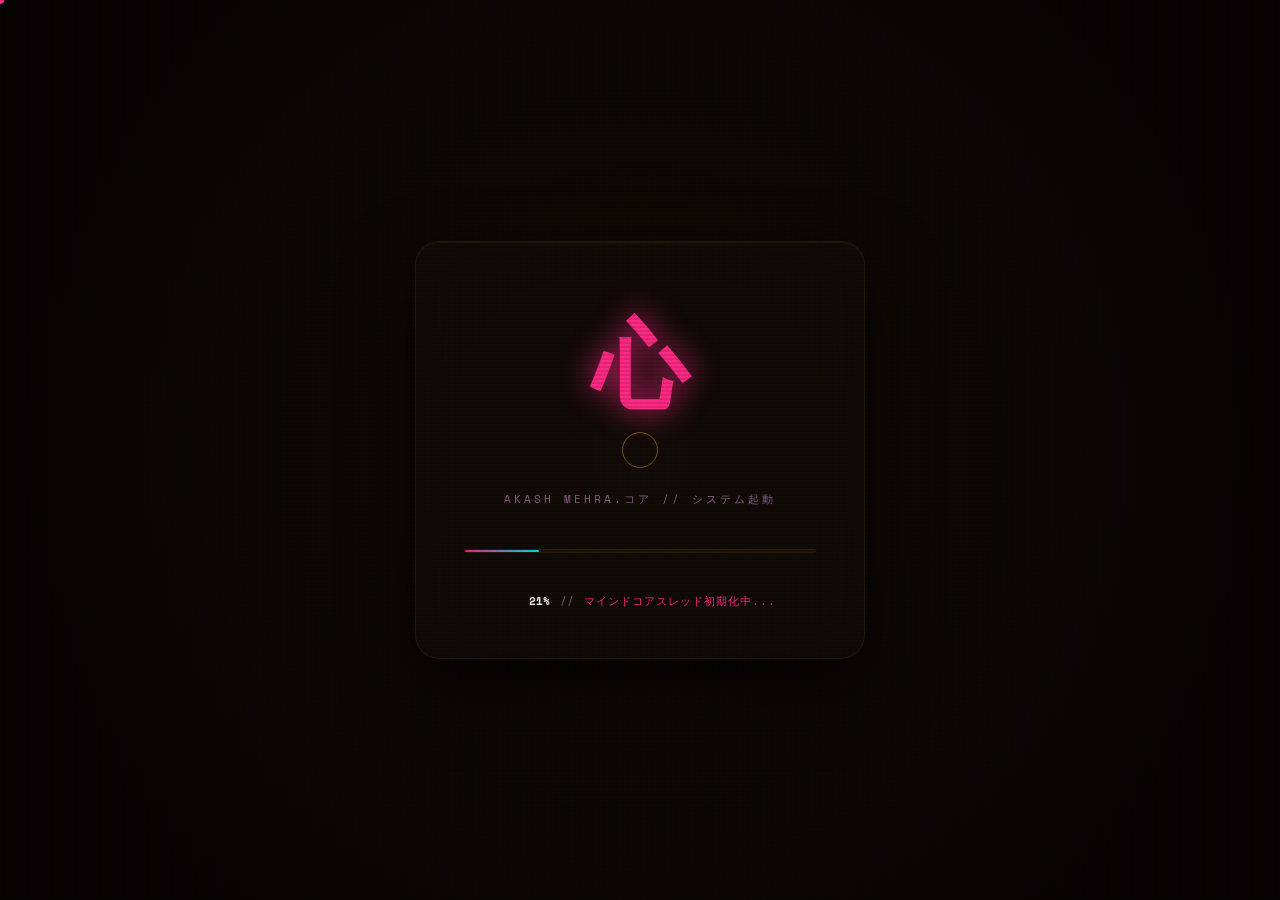
<file: index.html>
<!doctype html>
<html lang="en">

<head>
  <meta charset="UTF-8" />
  <meta name="viewport" content="width=device-width, initial-scale=1.0" />
  <title>Akash Mehra | AI/ML Engineer | Data Scientist | Data Analyst Portfolio</title>

  <link rel="canonical" href="https://akashmehraaidev.vercel.app/" />
  <!-- SEO Optimization -->
  <meta name="description"
    content="Akash Mehra is an AI/ML Engineer specializing in Machine Learning, Data Science, Computer Vision, NLP, Data Engineering, and Full-Stack AI Applications. Explore real-world projects including CVortex, SecureML Fabric, RepSense AI, NeuralCanvas, and Auth Vision Vox." />
  <meta name="keywords" content="
  Akash Mehra,
  AI Engineer,
  Machine Learning Engineer,
  Data Scientist,
  Data Analyst,
  Data Engineer,
  Computer Vision Engineer,
  NLP Engineer,
  Python Developer,
  Deep Learning,
  Artificial Intelligence,
  Data Science Portfolio,
  AI Portfolio,
  Machine Learning Portfolio" />
  <meta name="author" content="Akash Mehra" />

  <!-- Open Graph / Facebook / LinkedIn -->
  <meta property="og:type" content="website" />
  <meta property="og:url" content="https://akashmehraaidev.vercel.app/" />
  <meta property="og:title" content="Akash Mehra | AI/ML Engineer, Data Scientist & Builder" />
  <meta property="og:description"
    content="AI/ML Engineer passionate about Machine Learning, Data Science, Computer Vision, NLP, Data Engineering, and building intelligent products from concept to deployment." />
  <meta property="og:image" content="https://akashmehraaidev.vercel.app/preview-social.png" />

  <!-- Twitter -->
  <meta property="twitter:card" content="summary_large_image" />
  <meta property="twitter:url" content="https://akashmehraaidev.vercel.app/" />
  <meta property="twitter:title" content="Akash Mehra | AI/ML Engineer & Builder Mindspace" />
  <meta property="twitter:description"
    content="Journey through the neural mind of Akash Mehra, AI/ML Engineer and Builder. Explore interactive projects, skills network, and developmental timelines." />
  <meta property="twitter:image" content="https://akashmehraaidev.vercel.app/preview-social.png" />

  <!-- Fonts Preconnection -->
  <link rel="preconnect" href="https://fonts.googleapis.com" />
  <link rel="preconnect" href="https://fonts.gstatic.com" crossorigin />

  <!-- Favicon -->
  <link rel="icon" type="image/x-icon" href="favicon.ico" />
  <link rel="icon" type="image/svg+xml"
    href="data:image/svg+xml,<svg xmlns='http://www.w3.org/2000/svg' viewBox='0 0 100 100'><text y='0.9em' font-size='80'>🧠</text></svg>" />

  <!-- Master Stylesheet -->
  <link rel="stylesheet" href="css/style.css" />
</head>

<body>
  <!-- Custom Tracking Cursor Follower -->
  <div id="cur" aria-hidden="true"></div>
  <div id="cur-ring" aria-hidden="true"></div>

  <!-- Minimalist Kanji Preloader -->
  <div id="preloader">
    <div class="preloader-content">
      <div class="preloader-kanji">心</div>
      <div class="preloader-hud-sub">AKASH MEHRA.コア // システム起動</div>

      <div class="progress-bar-container">
        <div class="progress-bar-fill" id="preloader-progress"></div>
      </div>

      <div class="preloader-stats">
        <span class="stat-percent" id="preloader-percent">00%</span>
        <span class="stat-divider">//</span>
        <span class="stat-status" id="preloader-status-text">INITIALIZING...</span>
      </div>
    </div>
  </div>

  <!-- Full-Screen Drifting Background Neural Network Canvas -->
  <canvas id="bg-canvas"></canvas>

  <!-- Achievements Unlock Alert toast popup -->
  <div id="achievement-toast" aria-live="polite">
    <span>🏆</span>
    <span id="toast-title">Achievement Unlocked!</span>
  </div>

  <!-- STAGE 1: OPENING EXPERIENCE -->
  <section class="screen-sec" id="opening-sec">
    <!-- Orbiting Brain Canvas -->
    <canvas id="brain-canvas"></canvas>

    <div class="opening-banner">
      <div class="ob-label">
        <h2>AKASH MEHRA // アカシュ・メーラ</h2>
      </div>
      <h1 class="ob-title">
        <span>WELCOME</span>
      </h1>
      <p class="ob-subtitle">
        I am an AI/ML, Data Engineering, Analytics, Computer Vision, LLMs, and
        Agentic AI converge to create intelligent systems. <br />I build
        end-to-end products—from raw data and feature engineering to deployed
        models and scalable applications. Explore the experiments, projects,
        and innovations that power my journey toward building the next
        generation of AI-driven solutions.
      </p>
      <button class="btn-enter hoverable" onclick="enterMind()">
        Enter My Mind
      </button>
    </div>
  </section>

  <!-- STAGE 2: THE MIND SPACE -->
  <section class="screen-sec hidden" id="universe-sec">
    <!-- Sticky Control Header -->
    <header class="uni-header">
      <div class="uni-logo" onclick="resetToOpening()">
        A<span>M</span>Core.
      </div>

      <!-- Redirect Navigation Links -->
      <nav class="uni-nav">
        <a class="hoverable" onclick="scrollToSection('interactive-space')">Mind Core <span
            class="nav-sub">マインド</span></a>
        <a class="hoverable" onclick="scrollToSection('terminal-sec')">Console <span class="nav-sub">コンソール</span></a>
        <a class="hoverable" onclick="scrollToSection('projects-sec')">Projects <span class="nav-sub">プロジェクト</span></a>
        <a class="hoverable" onclick="scrollToSection('skills-sec')">Skills <span class="nav-sub">スキル</span></a>
        <a class="hoverable" onclick="scrollToSection('education-sec')">Education <span class="nav-sub">教育</span></a>
      </nav>

      <div class="uni-actions">
        <div class="caffeine-status" id="caffeine-status">
          <div class="caffeine-dot"></div>
          <span id="caffeine-txt">Caffeine: Normal</span>
        </div>
        <button class="theme-toggle hoverable" id="theme-btn" onclick="toggleTheme()" title="Toggle Neural Theme">
          🌸
        </button>
        <button class="btn-focus hoverable" id="focus-btn" onclick="toggleFocusMode()">
          Focus Mode
        </button>
      </div>
    </header>

    <!-- Scrollable Space -->
    <div class="universe-content">
      <!-- Isolated Top Fold for Floating Interactive Nodes -->
      <div class="interactive-fold">
        <!-- Nodes Interconnections SVG Layout -->
        <svg id="network-svg"></svg>
        <!-- Chaos and Grid Nodes Area -->
        <div class="interactive-space" id="interactive-space"></div>
      </div>

      <!-- Command Center Contact Console -->
      <div class="terminal-space" id="terminal-sec">
        <div class="term-container">
          <div class="term-header">
            <div class="term-dot" style="background: #ef4444"></div>
            <div class="term-dot" style="background: #fbbf24"></div>
            <div class="term-dot" style="background: #22c55e"></div>
            <span style="font-size: 11px; color: var(--text3); margin-left: 8px">akash_mehra.aidev_core: ~</span>
          </div>
          <div class="term-body" id="term-body">
            <div class="term-output">
              Akash Mehra Mind Core Terminal [Version 1.0.3]
            </div>
            <div class="term-output">
              Type 'help' to check available commands.
            </div>
            <div class="term-input-line">
              <span class="term-prompt">guest@mind:~$</span>
              <input type="text" class="term-input" id="term-input" autocomplete="off" spellcheck="false" autofocus
                aria-label="Developer console command input" />
            </div>
          </div>
          <div class="term-actions-bar">
            <button class="term-act-btn hoverable" onclick="runTermCommand('connect')">
              connect
            </button>
            <button class="term-act-btn hoverable" onclick="runTermCommand('help')">
              help
            </button>
            <button class="term-act-btn hoverable" onclick="runTermCommand('skills')">
              skills
            </button>
            <button class="term-act-btn hoverable" onclick="runTermCommand('clear')">
              clear
            </button>
          </div>
        </div>
      </div>

      <!-- STATIC PROJECTS SHOWCASE SECTION -->
      <section class="static-section" id="projects-sec">
        <div class="sec-header">
          <span class="sec-label">PRODUCTIONS <span class="manga-sound-badge">ゴゴゴ</span></span>
          <h2 class="sec-title">Core Systems Projects</h2>
        </div>
        <div class="projects-grid" id="projects-grid">
          <!-- Dynamically populated from projectsData in mind-universe.js -->
        </div>
      </section>

      <!-- STATIC SKILLS SHOWCASE SECTION -->
      <section class="static-section" id="skills-sec">
        <div class="sec-header">
          <span class="sec-label">NEURAL STACK <span class="manga-sound-badge">ドドド</span></span>
          <h2 class="sec-title">Architectures & Tech Stack</h2>
        </div>
        <div class="skills-grid">
          <!-- Card 1 -->
          <div class="skills-card">
            <div class="sc-card-header">
              <span class="sc-card-icon">🤖</span>
              <h4>AI & Machine Learning</h4>
              <span class="sc-card-percent">92%</span>
            </div>

            <div class="sc-card-meter">
              <div class="sc-card-meter-fill" style="width: 92%"></div>
            </div>

            <p class="sc-card-desc">
              Building predictive models, anomaly detection systems, recommendation engines,
              and intelligent products from experimentation to deployment.
            </p>

            <div class="sc-card-tags">
              <span>🐍 Python</span>
              <span>🤖 Scikit-Learn</span>
              <span>🔥 PyTorch</span>
              <span>📊 Data Science</span>
            </div>
          </div>

          <!-- Card 2 -->
          <div class="skills-card">
            <div class="sc-card-header">
              <span class="sc-card-icon">👁</span>
              <h4>Computer Vision</h4>
              <span class="sc-card-percent">90%</span>
            </div>

            <div class="sc-card-meter">
              <div class="sc-card-meter-fill" style="width: 90%"></div>
            </div>

            <p class="sc-card-desc">
              Developing vision systems for biometric authentication, pose estimation,
              object detection, image analysis, and real-time AI applications.
            </p>

            <div class="sc-card-tags">
              <span>📷 OpenCV</span>
              <span>👁 MediaPipe</span>
              <span>🎭 Face Recognition</span>
              <span>🖼 Image Processing</span>
            </div>
          </div>

          <!-- Card 3 -->
          <div class="skills-card">
            <div class="sc-card-header">
              <span class="sc-card-icon">🧠</span>
              <h4>NLP & LLM Systems</h4>
              <span class="sc-card-percent">88%</span>
            </div>

            <div class="sc-card-meter">
              <div class="sc-card-meter-fill" style="width: 88%"></div>
            </div>

            <p class="sc-card-desc">
              Building semantic search, resume intelligence systems, prompt workflows,
              AI assistants, and LLM-powered applications.
            </p>

            <div class="sc-card-tags">
              <span>🧠 LLMs</span>
              <span>📝 NLP</span>
              <span>🔎 Semantic Search</span>
              <span>⚡ Prompt Engineering</span>
            </div>
          </div>

          <!-- Card 4 -->
          <div class="skills-card">
            <div class="sc-card-header">
              <span class="sc-card-icon">📊</span>
              <h4>Data Engineering</h4>
              <span class="sc-card-percent">85%</span>
            </div>

            <div class="sc-card-meter">
              <div class="sc-card-meter-fill" style="width: 85%"></div>
            </div>

            <p class="sc-card-desc">
              Designing data pipelines, feature engineering workflows, analytics systems,
              and transforming raw data into actionable insights.
            </p>

            <div class="sc-card-tags">
              <span>🗃 SQL</span>
              <span>📈 Analytics</span>
              <span>⚙️ ETL</span>
              <span>📊 Feature Engineering</span>
            </div>
          </div>

          <div class="skills-card">
            <div class="sc-card-header">
              <span class="sc-card-icon">🚀</span>
              <h4>Full-Stack AI Systems</h4>
              <span class="sc-card-percent">87%</span>
            </div>

            <div class="sc-card-meter">
              <div class="sc-card-meter-fill" style="width: 87%"></div>
            </div>

            <p class="sc-card-desc">
              Building end-to-end AI products with APIs, databases, cloud deployment,
              authentication, and production-ready architectures.
            </p>

            <div class="sc-card-tags">
              <span>⚡ FastAPI</span>
              <span>🐳 Docker</span>
              <span>🗄 Supabase</span>
              <span>☁ Deployment</span>
            </div>
          </div>
        </div>
      </section>

      <!-- STATIC EDUCATION SECTION -->
      <section class="static-section" id="education-sec">
        <div class="sec-header">
          <span class="sec-label">
            DEVELOPMENT PATH
            <span class="manga-sound-badge">シャキーン</span>
          </span>
          <h2 class="sec-title">Knowledge Acquisition Log</h2>
        </div>

        <div class="education-grid">

          <!-- B.Tech -->
          <div class="education-card">
            <div class="ed-header">
              <span class="ed-icon">🎓</span>
              <div class="ed-title-block">
                <h4>B.Tech in Artificial Intelligence & Machine Learning</h4>
                <p class="ed-institute">
                  Veer Madho Singh Bhandari Uttarakhand Technical University
                </p>
              </div>
              <span class="ed-period">2022 — 2026</span>
            </div>

            <p class="ed-desc">
              Focused on Machine Learning, Deep Learning, Computer Vision,
              Data Science, NLP, and Full-Stack AI Development. Built multiple
              production-ready AI systems spanning Cybersecurity AI, Resume
              Intelligence, Biometrics, and Generative AI.
            </p>

            <div class="ed-course-tags">
              <span>CGPA: 7.14</span>
              <span>Machine Learning</span>
              <span>Deep Learning</span>
              <span>Computer Vision</span>
              <span>NLP</span>
              <span>Data Science</span>
              <span>Computer Networks</span>
            </div>
          </div>

          <!-- Class 12 -->
          <div class="education-card">
            <div class="ed-header">
              <span class="ed-icon">📚</span>
              <div class="ed-title-block">
                <h4>Senior Secondary Education (Class XII)</h4>
                <p class="ed-institute">Shivalik Holy Mount Academy, Kashipur, Uttarakhand</p>
              </div>
              <span class="ed-period">2021 — 2022</span>
            </div>

            <p class="ed-desc">
              Completed higher secondary education with a Science background,
              developing a strong foundation in Mathematics, Physics, and
              analytical problem solving.
            </p>

            <div class="ed-course-tags">
              <span>84.4%</span>
            </div>
          </div>
          <!-- Class 10 -->
          <div class="education-card">
            <div class="ed-header">
              <span class="ed-icon">🏫</span>
              <div class="ed-title-block">
                <h4>Secondary Education (Class X)</h4>
                <p class="ed-institute">Shivalik Holy Mount Academy, Kashipur, Uttarakhand</p>
              </div>
              <span class="ed-period">2019 — 2020</span>
            </div>

            <div class="ed-course-tags">
              <span>89.4%</span>
            </div>
          </div>
        </div>
      </section>

      <!-- PROFESSIONAL FOOTER SECTION -->
      <footer class="footer-sec">
        <div class="footer-grid">
          <div class="fg-brand">
            <h3>A<span>M</span>.コア</h3>
            <p>
              "Chaos creates ideas. Discipline ships them."<br> "規律が生み出す"
            </p>
          </div>
          <div class="fg-links">
            <h4>NEURAL PATHS</h4>
            <a href="#interactive-space" class="hoverable">Top Mind Space</a>
            <a href="#projects-sec" class="hoverable">Static Projects</a>
            <a href="#skills-sec" class="hoverable">Static Skills</a>
            <a href="#education-sec" class="hoverable">Static Education</a>
          </div>
          <div class="fg-links">
            <h4>SYSTEM PORTS</h4>
            <a href="https://github.com/itsakki10" target="_blank" class="hoverable">GitHub Node</a>
            <a href="https://www.linkedin.com/in/akash-mehra-ml" target="_blank" class="hoverable">LinkedIn Link</a>
            <a href="mailto:akashmehra.aidev@gmail.com" class="hoverable">Mail Channel</a>
          </div>
          <div class="fg-links fg-cv-col">
            <h4>CURRICULUM VITAE</h4>
            <a href="public/resume/Akash_Mehra_Resume.pdf" class="btn-cv-download hoverable" download target="_blank">
              <span>📄 Download CV</span>
            </a>
          </div>
        </div>
        <div class="footer-bottom">
          &copy; 2026 AKASH MEHRA · EVERY PIXEL CALCULATED · ALL CHANNELS
          OPERATIONAL
        </div>
      </footer>
    </div>
  </section>

  <!-- CASE STUDY MODAL -->
  <div class="modal-overlay" id="case-study-modal">
    <div class="modal-container">
      <div class="modal-header">
        <div class="mh-info">
          <h4 id="modal-category">CASE STUDY</h4>
          <h2 id="modal-title">Project Title</h2>
        </div>
        <button class="modal-close" onclick="closeCaseStudy()">✕</button>
      </div>
      <div class="modal-body">
        <div class="mb-section">
          <h3>The Problem</h3>
          <p id="modal-problem">Details about the challenge...</p>
        </div>
        <div class="mb-section">
          <h3>Core Architecture</h3>
          <p id="modal-architecture">Detailed pipeline...</p>
        </div>
        <div class="mb-section">
          <h3>Technology Stack</h3>
          <div class="mb-tags" id="modal-tags">
            <!-- Dynamically populated -->
          </div>
        </div>
        <div class="mb-section">
          <h3>Key Metrics</h3>
          <div class="mb-grid" id="modal-metrics">
            <!-- Dynamically populated -->
          </div>
        </div>
        <div class="mb-section" id="modal-features-wrap" style="display: none">
          <!-- Dynamically populated -->
        </div>
        <div class="mb-section">
          <h3>Lessons Learned</h3>
          <p id="modal-lessons">Lessons and take-aways...</p>
        </div>
        <div class="mb-section mb-links">
          <a href="#" class="mb-link-btn primary" id="modal-live-link" target="_blank">Launch Live Demo</a>
          <a href="#" class="mb-link-btn secondary" id="modal-git-link" target="_blank">View GitHub</a>
        </div>
      </div>
    </div>
  </div>

  <!-- AI TWIN ASSISTANT FLOATING WIDGET -->
  <div id="ai-wrap">
    <div class="ai-chat-box" id="ai-box">
      <div class="acb-header">
        <div class="acb-av">🤖</div>
        <div style="flex: 1; min-width: 0">
          <div class="acb-name">AkashAI</div>
          <div class="acb-status" id="acb-status">● synaptic link online</div>
        </div>
        <button class="acb-sound-btn hoverable" id="acb-sound-btn" onclick="toggleAISound()"
          title="Toggle voice telemetry sounds">
          🔊
        </button>
        <button class="acb-close" onclick="openAI()">✕</button>
      </div>

      <!-- Neural Waveform Visualizer -->
      <div class="acb-wave-container">
        <canvas id="chatbot-wave-canvas"></canvas>
      </div>

      <div class="acb-msgs" id="ai-msgs">
        <div class="acb-msg bot" id="ai-welcome-msg">
          ようこそ (Welcome)! I am Akash's AI Twin (AM.コア). Explore my neural database to learn about Machine Learning,
          Computer Vision, NLP & LLMs, Data Engineering, Cybersecurity AI, fitness discipline, and the real-world AI
          systems I've built—including SecureML Fabric, CVortex, RepSense AI, NeuralCanvas, and Auth Vision Vox. 🚀🧠
        </div>
      </div>
      <div class="acb-quick" id="ai-quick"></div>
      <div class="acb-input-row">
        <input class="acb-input" id="ai-input" placeholder="Ask anything..."
          onkeydown="if (event.key === 'Enter') sendAI();" aria-label="Chat input text field" />
        <button class="acb-send" onclick="sendAI()" aria-label="Send message">
          ↑
        </button>
      </div>
    </div>
    <div class="ai-fab hoverable" onclick="openAI()" role="button" aria-haspopup="dialog" aria-expanded="false"
      aria-label="Open AI Twin chatbot dialog">
      <div class="ai-fab-pulse"></div>
      🤖
    </div>
  </div>

  <!-- JavaScript Modules (Loaded sequentially) -->
  <script src="js/main.js"></script>
  <script src="js/background.js"></script>
  <script src="js/brain-canvas.js"></script>
  <script src="js/mind-universe.js"></script>
  <script src="js/chatbot.js"></script>
  <script src="js/terminal.js"></script>
</body>

</html>
</file>
<file: css/style.css>
@import url('https://fonts.googleapis.com/css2?family=Space+Grotesk:wght@300;400;500;600;700&family=Space+Mono:ital,wght@0,400;0,700;1,400&display=swap');

*, *::before, *::after {
  box-sizing: border-box;
  margin: 0;
  padding: 0;
}

:root {
  --ink: #070408;       /* Neo-Tokyo Deep Indigo/Black */
  --ink2: #120914;      /* Cyber Dark Violet */
  --ink3: #1d0f21;      /* Latte Violet */
  --ink4: #28142e;      /* Creamy Dark Violet */
  --amber: #ff2a85;     /* Glowing warm Sakura pink caffeine light */
  --v: #ff2a85;         /* Sakura Violet / Pink */
  --cyan: #00f0ff;      /* Holographic screen cyber cyan */
  --lime: #39ff14;      /* High energy neon green */
  --text: #faf7f5;      /* Warm white paper */
  --text2: #d8c3d8;     /* Soft purple crema */
  --text3: #8a658a;     /* Tokyo lavender bean */
  --border: rgba(255, 42, 133, 0.15);
  --border2: rgba(255, 42, 133, 0.32);
  --glow: rgba(255, 42, 133, 0.08);
}

body.light-mode {
  --ink: #f7f6f2;       /* Manga Sketchbook paper */
  --ink2: #ecebe7;      /* Clean gray canvas */
  --ink3: #dfded9;      /* Screen tone shadow */
  --ink4: #121212;      /* Pure solid ink black */
  --amber: #e11d48;     /* Sakura red contrast */
  --v: #4f46e5;         /* Sketchbook blue */
  --cyan: #0891b2;      /* Technical cyan */
  --lime: #16a34a;      /* Sketch green */
  --text: #121212;      /* Ink black text */
  --text2: #3a3a3c;     /* Dark gray sketch pencil */
  --text3: #707073;     /* Light gray sketch pencil */
  --border: #121212;
  --border2: #121212;
  --glow: rgba(18, 18, 18, 0.05);
}

body {
  transition: background-color 0.4s ease, color 0.4s ease, border-color 0.4s ease, box-shadow 0.4s ease;
}

html, body {
  width: 100%;
  height: 100%;
  overflow: hidden;
  background-color: var(--ink);
  background-image: 
    radial-gradient(circle at 62% 50%, rgba(251, 191, 36, 0.04) 0%, transparent 60%),
    linear-gradient(rgba(251, 191, 36, 0.012) 1px, transparent 1px),
    linear-gradient(90deg, rgba(251, 191, 36, 0.012) 1px, transparent 1px);
  background-size: 100% 100%, 50px 50px, 50px 50px;
  color: var(--text);
  font-family: 'Space Grotesk', sans-serif;
  cursor: none;
  line-height: 1.6;
}

#bg-canvas {
  position: fixed;
  inset: 0;
  width: 100vw;
  height: 100vh;
  z-index: 1;
  pointer-events: none;
}

/* Custom Cursor Follower */
#cur {
  position: fixed;
  width: 8px;
  height: 8px;
  background: var(--amber);
  border-radius: 50%;
  pointer-events: none;
  z-index: 99999;
  transform: translate(-50%, -50%);
  transition: width 0.15s, height 0.15s, background 0.2s;
  mix-blend-mode: screen;
}

#cur-ring {
  position: fixed;
  width: 36px;
  height: 36px;
  border: 1.5px solid rgba(251, 191, 36, 0.4);
  border-radius: 50%;
  pointer-events: none;
  z-index: 99998;
  transform: translate(-50%, -50%);
  transition: left 0.06s ease, top 0.06s ease, width 0.2s, height 0.2s, border-color 0.2s;
}

body:has(.hoverable:hover) #cur {
  width: 50px;
  height: 50px;
  background: transparent;
  border: 1.5px solid var(--cyan);
  mix-blend-mode: normal;
}

body:has(.hoverable:hover) #cur-ring {
  width: 50px;
  height: 50px;
  opacity: 0;
}

/* Hide custom cursor and restore standard cursor on mobile/touch screens */
@media (hover: none) or (pointer: coarse) {
  #cur, #cur-ring {
    display: none !important;
  }
  html, body {
    cursor: auto !important;
  }
}

/* Screen Transitions */
.screen-sec {
  position: fixed;
  inset: 0;
  width: 100%;
  height: 100%;
  z-index: 10;
  transition: opacity 1s ease, transform 1s cubic-bezier(0.7, 0, 0.3, 1), visibility 1s;
  overflow: hidden;
}

.screen-sec.hidden {
  opacity: 0;
  transform: scale(1.15) translateY(-50px);
  visibility: hidden;
  pointer-events: none;
}

/* --- STAGE 1: OPENING EXPERIENCE --- */
#opening-sec {
  display: flex;
  flex-direction: column;
  justify-content: center;
  align-items: center;
  background: transparent;
}

#brain-canvas {
  position: absolute;
  inset: 0;
  width: 100%;
  height: 100%;
  z-index: 1;
  cursor: grab;
}

#brain-canvas:active {
  cursor: grabbing;
}

.opening-banner {
  position: absolute;
  left: 8%;
  z-index: 5;
  text-align: left;
  max-width: 500px;
  padding: 2rem;
  pointer-events: none;
  user-select: none;
  animation: fadeUp 1s ease forwards;
}

@media (max-width: 768px) {
  .opening-banner {
    position: relative;
    left: 0;
    text-align: center;
    max-width: 100%;
    margin: 0 auto;
  }
}

.ob-label {
  font-family: 'Space Mono', monospace;
  font-size: 11px;
  color: var(--amber);
  letter-spacing: 4px;
  text-transform: uppercase;
  margin-bottom: 1.5rem;
  text-shadow: 0 0 10px rgba(251, 191, 36, 0.3);
}

.ob-title {
  font-size: clamp(48px, 8vw, 84px);
  font-weight: 700;
  line-height: 0.95;
  letter-spacing: -2px;
  margin-bottom: 2rem;
}

.ob-title span {
  display: block;
  background: linear-gradient(135deg, var(--text), var(--text2));
  -webkit-background-clip: text;
  -webkit-text-fill-color: transparent;
  background-clip: text;
}

.ob-subtitle {
  font-size: clamp(14px, 2.5vw, 18px);
  color: var(--text2);
  margin-bottom: 3.5rem;
  font-weight: 300;
  max-width: 500px;
  margin-left: 0;
  margin-right: 0;
  line-height: 1.7;
}

@media (max-width: 768px) {
  .ob-subtitle {
    margin-left: auto;
    margin-right: auto;
  }
}

.btn-enter {
  padding: 18px 48px;
  background: linear-gradient(135deg, var(--amber), var(--text2));
  border: none;
  border-radius: 100px;
  color: var(--ink);
  font-family: 'Space Grotesk', sans-serif;
  font-size: 15px;
  font-weight: 700;
  cursor: pointer;
  pointer-events: auto; /* enable click */
  transition: transform 0.3s cubic-bezier(0.175, 0.885, 0.32, 1.275), box-shadow 0.3s;
  box-shadow: 0 10px 30px rgba(251, 191, 36, 0.3);
  letter-spacing: 0.5px;
  text-transform: uppercase;
}

.btn-enter:hover {
  transform: scale(1.06) translateY(-2px);
  box-shadow: 0 15px 40px rgba(251, 191, 36, 0.45);
}

/* --- STAGE 2: MIND SPACE --- */
#universe-sec {
  background: transparent;
  overflow-y: auto; /* Allow scrolling the entire mind space */
  scrollbar-width: thin;
}

#universe-sec::-webkit-scrollbar {
  width: 4px;
}
#universe-sec::-webkit-scrollbar-track {
  background: transparent;
}
#universe-sec::-webkit-scrollbar-thumb {
  background: var(--ink4);
  border-radius: 2px;
}

/* Sticky Header in Universe */
.uni-header {
  position: fixed;
  top: 0;
  left: 0;
  right: 0;
  height: 70px;
  z-index: 100;
  padding: 0 2rem;
  display: flex;
  align-items: center;
  justify-content: space-between;
  background: rgba(10, 6, 4, 0.8);
  backdrop-filter: blur(20px);
  border-bottom: 1px solid var(--border);
}

.uni-nav {
  display: flex;
  gap: 32px;
}

.uni-nav a {
  font-family: 'Space Mono', monospace;
  font-size: 11px;
  font-weight: 700;
  color: var(--text2);
  text-decoration: none;
  letter-spacing: 1.5px;
  text-transform: uppercase;
  cursor: pointer;
  transition: color 0.25s ease, text-shadow 0.25s ease;
}

.uni-nav a:hover {
  color: var(--amber);
  text-shadow: 0 0 10px rgba(251, 191, 36, 0.45);
}

@media (max-width: 768px) {
  .uni-nav {
    display: none; /* Hide nav links on mobile to prevent clutter */
  }
  .uni-header {
    padding: 0 1rem !important;
  }
  .uni-actions {
    gap: 12px !important;
  }
  .caffeine-status {
    display: none !important; /* Hide caffeine status to save space on mobile */
  }
  .btn-focus {
    padding: 8px 16px !important;
    font-size: 10px !important;
  }
  
  /* Mind Space interactive node adjustments for mobile */
  .mind-node.project {
    width: 160px !important;
    padding: 8px 12px !important;
  }
  .mind-node.project .np-desc {
    display: none !important; /* Hide descriptions to prevent card overlap and clutter */
  }
  .mind-node.project .np-click-tip {
    font-size: 7px !important;
    margin-top: 4px !important;
  }
  .mind-node.project .np-title {
    font-size: 13px !important;
    margin-top: 2px !important;
  }
  .mind-node.skill {
    width: 130px !important;
    padding: 4px 10px !important;
    font-size: 10px !important;
  }
  .mind-node.thought,
  .mind-node.decor {
    display: none !important; /* Hide thoughts and decor chess/sports/anime badges on mobile */
  }
}

/* Theme Toggle Button styling */
.theme-toggle {
  background: transparent;
  border: none;
  font-size: 18px;
  cursor: pointer;
  outline: none;
  padding: 6px;
  display: inline-flex;
  align-items: center;
  justify-content: center;
  transition: transform 0.3s ease;
}

.theme-toggle:hover {
  transform: scale(1.15) rotate(15deg);
}

.theme-toggle.active {
  transform: scale(0.9) rotate(360deg);
}

.uni-logo {
  font-family: 'Space Mono', monospace;
  font-size: 20px;
  font-weight: 700;
  letter-spacing: 2px;
  cursor: pointer;
}

.uni-logo span {
  color: var(--amber);
}

.uni-actions {
  display: flex;
  align-items: center;
  gap: 24px;
}

/* Focus Mode Button */
.btn-focus {
  padding: 10px 24px;
  background: rgba(251, 191, 36, 0.08);
  border: 1.5px solid var(--border2);
  border-radius: 100px;
  color: var(--amber);
  font-family: 'Space Mono', monospace;
  font-size: 11px;
  font-weight: 700;
  letter-spacing: 1px;
  cursor: pointer;
  transition: all 0.3s cubic-bezier(0.4, 0, 0.2, 1);
  box-shadow: 0 0 15px rgba(251, 191, 36, 0);
  outline: none;
}

.btn-focus:hover {
  background: var(--amber);
  color: var(--ink);
  box-shadow: 0 0 20px rgba(251, 191, 36, 0.3);
  transform: translateY(-1px);
}

.btn-focus.active {
  background: var(--cyan);
  border-color: var(--cyan);
  color: var(--ink);
  box-shadow: 0 0 25px rgba(34, 211, 238, 0.4);
}

/* Caffeine Overdrive indicator */
.caffeine-status {
  font-family: 'Space Mono', monospace;
  font-size: 10px;
  color: var(--text3);
  display: flex;
  align-items: center;
  gap: 6px;
}

.caffeine-status.active {
  color: var(--amber);
  text-shadow: 0 0 8px rgba(251, 191, 36, 0.5);
  animation: pulse 2s infinite;
}

.caffeine-dot {
  width: 6px;
  height: 6px;
  border-radius: 50%;
  background: currentColor;
}

/* The Main Universe Coordinate Area */
.universe-content {
  position: relative;
  width: 100%;
  padding-top: 70px;
}

/* Isolated Top Fold for Floating Interactive Nodes */
.interactive-fold {
  position: relative;
  width: 100%;
  height: 82vh;
  border-bottom: 1px solid var(--border);
  overflow: hidden;
}

/* Interactive Floating Node Container */
.interactive-space {
  position: absolute;
  top: 0;
  left: 0;
  width: 100%;
  height: 100%;
  pointer-events: none;
  z-index: 5;
}

/* Unified Node Style */
.mind-node {
  position: absolute;
  pointer-events: auto;
  user-select: none;
  border-radius: 12px;
  border: 1px solid var(--border);
  background: rgba(31, 21, 16, 0.5);
  backdrop-filter: blur(12px);
  padding: 12px 18px;
  transition: opacity 0.8s, transform 0.6s cubic-bezier(0.25, 1, 0.5, 1), box-shadow 0.3s, border-color 0.3s;
  box-shadow: 0 4px 20px rgba(0,0,0,0.2);
}

/* Hover effects for nodes */
.mind-node:hover {
  border-color: var(--active-color, var(--amber));
  box-shadow: 0 10px 30px rgba(0,0,0,0.4), 0 0 15px var(--active-color, var(--amber));
  transform: translateY(-4px) scale(1.03);
  z-index: 10;
}

/* Project Node Type */
.mind-node.project {
  width: 250px;
  cursor: pointer;
  --active-color: var(--cyan);
}

.np-num {
  font-family: 'Space Mono', monospace;
  font-size: 9px;
  color: var(--text3);
  letter-spacing: 1px;
}

.np-title {
  font-size: 16px;
  font-weight: 700;
  color: var(--cyan);
  margin-top: 4px;
}

.np-desc {
  font-size: 11px;
  color: var(--text2);
  margin-top: 6px;
  line-height: 1.5;
  font-weight: 300;
}

.np-click-tip {
  font-family: 'Space Mono', monospace;
  font-size: 8px;
  color: var(--text3);
  text-align: right;
  margin-top: 8px;
  text-transform: uppercase;
}

/* Skill Node Type */
.mind-node.skill {
  font-family: 'Space Mono', monospace;
  font-size: 12px;
  font-weight: 600;
  display: flex;
  align-items: center;
  gap: 8px;
  border-radius: 20px;
  padding: 6px 14px;
  cursor: default;
  --active-color: var(--v);
}

.ns-icon {
  font-size: 14px;
}

.ns-name {
  color: var(--v);
}

/* Thought Node Type */
.mind-node.thought {
  background: transparent;
  border: none;
  box-shadow: none;
  font-size: 13px;
  font-style: italic;
  font-weight: 300;
  color: var(--text3);
  opacity: 0.5;
  pointer-events: none;
}

/* Connecting SVG lines under nodes */
#network-svg {
  position: absolute;
  top: 0;
  left: 0;
  width: 100%;
  height: 100%;
  z-index: 2;
  pointer-events: none;
  opacity: 0;
  transition: opacity 1s ease;
}

#network-svg.visible {
  opacity: 0.6;
}

.net-line {
  stroke-dasharray: 4,4;
  animation: dash 15s linear infinite;
}

/* --- CONTACT TERMINAL SECTION --- */
.terminal-space {
  padding: 80px 2rem 50px;
  width: 100%;
  max-width: 800px;
  margin: 0 auto;
  z-index: 10;
  position: relative;
}

/* --- STATIC SHOWCASE SECTIONS --- */
.static-section {
  padding: 80px 2rem;
  max-width: 1000px;
  margin: 0 auto;
  position: relative;
  z-index: 10;
}

.sec-header {
  margin-bottom: 40px;
  border-left: 2px solid var(--amber);
  padding-left: 1.2rem;
}

.sec-label {
  font-family: 'Space Mono', monospace;
  font-size: 11px;
  color: var(--amber);
  letter-spacing: 2px;
  text-transform: uppercase;
}

.sec-title {
  font-size: 30px;
  font-weight: 700;
  margin-top: 4px;
  letter-spacing: -0.5px;
  color: var(--text);
}

.projects-grid {
  display: grid;
  grid-template-columns: repeat(auto-fill, minmax(280px, 1fr));
  gap: 24px;
}

.static-card {
  background: rgba(19, 13, 10, 0.45);
  border: 1px solid var(--border);
  border-radius: 16px;
  padding: 24px;
  backdrop-filter: blur(15px);
  transition: all 0.3s cubic-bezier(0.4, 0, 0.2, 1);
  cursor: pointer;
  display: flex;
  flex-direction: column;
  height: 100%;
}

.static-card:hover {
  border-color: var(--cyan);
  box-shadow: 0 12px 30px rgba(0,0,0,0.5), 0 0 15px rgba(34, 211, 238, 0.12);
  transform: translateY(-4px);
}

.sc-meta {
  font-family: 'Space Mono', monospace;
  font-size: 9px;
  color: var(--text3);
  letter-spacing: 1px;
  text-transform: uppercase;
}

.sc-title {
  font-size: 18px;
  font-weight: 700;
  margin-top: 6px;
  color: var(--cyan);
}

.sc-desc {
  font-size: 13px;
  color: var(--text2);
  margin-top: 10px;
  line-height: 1.5;
  font-weight: 300;
  flex-grow: 1;
}

.sc-tags {
  display: flex;
  flex-wrap: wrap;
  gap: 6px;
  margin-top: 20px;
}

.sc-tags span {
  font-family: 'Space Mono', monospace;
  font-size: 9px;
  background: rgba(34, 211, 238, 0.05);
  border: 1px solid rgba(34, 211, 238, 0.15);
  color: var(--cyan);
  padding: 2px 8px;
  border-radius: 20px;
}

.sc-arrow {
  font-family: 'Space Mono', monospace;
  font-size: 10px;
  color: var(--text3);
  margin-top: 20px;
  text-transform: uppercase;
  transition: color 0.2s;
}

.static-card:hover .sc-arrow {
  color: var(--cyan);
}

/* --- Simplified Skills Grid Showcase --- */
.skills-grid {
  display: grid;
  grid-template-columns: repeat(auto-fit, minmax(220px, 1fr));
  gap: 24px;
}

.skills-card {
  background: rgba(19, 13, 10, 0.45);
  border: 1px solid var(--border);
  border-radius: 16px;
  padding: 24px;
  backdrop-filter: blur(15px);
  transition: all 0.3s cubic-bezier(0.4, 0, 0.2, 1);
  display: flex;
  flex-direction: column;
  gap: 12px;
}

.skills-card:hover {
  border-color: var(--v);
  box-shadow: 0 12px 30px rgba(0, 0, 0, 0.5), 0 0 15px rgba(167, 139, 250, 0.15);
  transform: translateY(-4px);
}

.sc-card-header {
  display: flex;
  align-items: center;
  gap: 12px;
}

.sc-card-icon {
  font-size: 20px;
}

.sc-card-header h4 {
  font-size: 15px;
  font-weight: 700;
  color: var(--text);
  margin: 0;
  flex: 1;
}

.sc-card-percent {
  font-family: 'Space Mono', monospace;
  font-size: 11px;
  color: var(--v);
  font-weight: 700;
}

.sc-card-meter {
  width: 100%;
  height: 4px;
  background: rgba(167, 139, 250, 0.08);
  border-radius: 2px;
  overflow: hidden;
}

.sc-card-meter-fill {
  height: 100%;
  background: linear-gradient(90deg, var(--v), var(--cyan));
  border-radius: 2px;
}

.sc-card-desc {
  font-size: 12.5px;
  color: var(--text2);
  line-height: 1.5;
  font-weight: 300;
}

.sc-card-tags {
  display: flex;
  flex-wrap: wrap;
  gap: 6px;
  margin-top: auto;
}

.sc-card-tags span {
  font-family: 'Space Mono', monospace;
  font-size: 9.5px;
  background: rgba(167, 139, 250, 0.05);
  border: 1px solid rgba(167, 139, 250, 0.15);
  color: var(--v);
  padding: 3px 8px;
  border-radius: 20px;
  transition: all 0.2s ease;
}

.sc-card-tags span:hover {
  background: rgba(167, 139, 250, 0.12);
  border-color: var(--v);
}

/* --- Static Education Showcase --- */
.education-grid {
  display: grid;
  grid-template-columns: 1fr;
  gap: 24px;
}

.education-card {
  background: rgba(19, 13, 10, 0.45);
  border: 1px solid var(--border);
  border-radius: 20px;
  padding: 28px;
  backdrop-filter: blur(15px);
  transition: all 0.3s cubic-bezier(0.4, 0, 0.2, 1);
  display: flex;
  flex-direction: column;
  gap: 16px;
}

.education-card:hover {
  border-color: var(--amber);
  box-shadow: 0 12px 30px rgba(0, 0, 0, 0.5), 0 0 15px rgba(251, 191, 36, 0.12);
  transform: translateY(-2px);
}

.ed-header {
  display: flex;
  align-items: center;
  gap: 16px;
  flex-wrap: wrap;
}

.ed-icon {
  font-size: 32px;
}

.ed-title-block {
  flex: 1;
  min-width: 200px;
}

.ed-title-block h4 {
  font-size: 18px;
  font-weight: 700;
  color: var(--text);
  margin-bottom: 4px;
}

.ed-institute {
  font-size: 13.5px;
  color: var(--amber);
  font-weight: 500;
}

.ed-period {
  font-family: 'Space Mono', monospace;
  font-size: 12px;
  color: var(--text3);
}

.ed-desc {
  font-size: 14px;
  color: var(--text2);
  line-height: 1.6;
  font-weight: 300;
}

.ed-courses {
  display: flex;
  flex-direction: column;
  gap: 8px;
  border-top: 1px solid rgba(251, 191, 36, 0.05);
  padding-top: 16px;
}

.ed-courses h5 {
  font-family: 'Space Mono', monospace;
  font-size: 11px;
  color: var(--text3);
  letter-spacing: 1px;
  text-transform: uppercase;
}

.ed-course-tags {
  display: flex;
  flex-wrap: wrap;
  gap: 8px;
}

.ed-course-tags span {
  font-family: 'Space Mono', monospace;
  font-size: 10px;
  background: rgba(251, 191, 36, 0.04);
  border: 1px solid rgba(251, 191, 36, 0.15);
  color: var(--amber);
  padding: 4px 10px;
  border-radius: 20px;
  transition: all 0.2s ease;
}

.ed-course-tags span:hover {
  background: rgba(251, 191, 36, 0.12);
  border-color: var(--amber);
}

/* --- Theme Switcher Button --- */
.theme-toggle {
  background: transparent;
  border: 1.5px solid var(--border2);
  border-radius: 50%;
  width: 36px;
  height: 36px;
  display: flex;
  justify-content: center;
  align-items: center;
  font-size: 16px;
  cursor: pointer;
  color: var(--amber);
  transition: all 0.3s ease;
}

.theme-toggle:hover {
  background: var(--border);
  box-shadow: 0 0 10px var(--border2);
  transform: scale(1.08) rotate(15deg);
}

.theme-toggle.active {
  transform: rotate(360deg);
}

/* --- PROFESSIONAL FOOTER SECTION --- */
.footer-sec {
  border-top: 1px solid var(--border);
  background: rgba(10, 6, 4, 0.5);
  backdrop-filter: blur(10px);
  padding: 70px 2rem 40px;
  position: relative;
  z-index: 10;
}

.footer-grid {
  max-width: 1000px;
  margin: 0 auto;
  display: grid;
  grid-template-columns: 2fr 1fr 1fr 1fr;
  gap: 40px;
}

.fg-brand h3 {
  font-family: 'Space Mono', monospace;
  font-size: 18px;
  font-weight: 700;
  letter-spacing: 2px;
  color: var(--text);
}

.fg-brand h3 span {
  color: var(--amber);
}

.fg-brand p {
  font-size: 12.5px;
  color: var(--text3);
  margin-top: 8px;
}

.fg-links h4 {
  font-family: 'Space Mono', monospace;
  font-size: 11px;
  color: var(--text3);
  letter-spacing: 1px;
  margin-bottom: 14px;
}

.fg-links a {
  display: block;
  font-size: 13px;
  color: var(--text2);
  text-decoration: none;
  margin-bottom: 8px;
  transition: color 0.2s;
}

.fg-links a:hover {
  color: var(--amber);
}

.footer-bottom {
  max-width: 1000px;
  margin: 50px auto 0;
  text-align: center;
  font-family: 'Space Mono', monospace;
  font-size: 10px;
  color: var(--text3);
  border-top: 1px solid rgba(251, 191, 36, 0.04);
  padding-top: 20px;
  letter-spacing: 1px;
}

@media (max-width: 768px) {
  .footer-grid {
    grid-template-columns: 1fr;
    gap: 30px;
  }
}

.term-container {
  background: rgba(19, 13, 10, 0.85);
  backdrop-filter: blur(25px);
  border: 1.5px solid var(--border2);
  border-radius: 16px;
  overflow: hidden;
  box-shadow: 0 20px 50px rgba(0,0,0,0.6);
  font-family: 'Space Mono', monospace;
}

.term-header {
  background: rgba(29, 21, 16, 0.9);
  padding: 10px 16px;
  border-bottom: 1px solid var(--border);
  display: flex;
  align-items: center;
  gap: 8px;
}

.term-dot {
  width: 10px;
  height: 10px;
  border-radius: 50%;
}

.term-body {
  padding: 1.5rem;
  height: 320px;
  overflow-y: auto;
  color: var(--text2);
  font-size: 13px;
  scrollbar-width: thin;
}

.term-body::-webkit-scrollbar {
  width: 4px;
}
.term-body::-webkit-scrollbar-thumb {
  background: var(--ink4);
}

.term-output {
  margin-bottom: 12px;
  line-height: 1.6;
}

.term-input-line {
  display: flex;
  align-items: center;
  gap: 8px;
}

.term-prompt {
  color: var(--amber);
}

.term-input {
  flex: 1;
  background: transparent;
  border: none;
  color: var(--text);
  font-family: 'Space Mono', monospace;
  font-size: 13px;
  outline: none;
}

.term-actions-bar {
  padding: 8px 1.5rem;
  background: rgba(10, 6, 4, 0.5);
  border-top: 1px solid var(--border);
  display: flex;
  flex-wrap: wrap;
  gap: 12px;
}

.term-act-btn {
  font-family: 'Space Mono', monospace;
  font-size: 10px;
  color: var(--text3);
  background: transparent;
  border: none;
  cursor: pointer;
  transition: color 0.2s;
  outline: none;
}

.term-act-btn:hover {
  color: var(--amber);
}

/* --- CASE STUDY MODAL --- */
.modal-overlay {
  position: fixed;
  inset: 0;
  background: rgba(10, 6, 4, 0.85);
  backdrop-filter: blur(20px);
  z-index: 1000;
  display: flex;
  align-items: center;
  justify-content: center;
  opacity: 0;
  visibility: hidden;
  transition: opacity 0.5s ease, visibility 0.5s;
}

.modal-overlay.open {
  opacity: 1;
  visibility: visible;
}

.modal-container {
  width: 90%;
  max-width: 800px;
  max-height: 85vh;
  background: var(--ink2);
  border: 1.5px solid var(--border2);
  border-radius: 24px;
  overflow-y: auto;
  box-shadow: 0 24px 60px rgba(0,0,0,0.8);
  position: relative;
  transform: scale(0.9) translateY(20px);
  transition: transform 0.5s cubic-bezier(0.18, 0.89, 0.32, 1.28);
  scrollbar-width: thin;
}

.modal-overlay.open .modal-container {
  transform: scale(1) translateY(0);
}

.modal-container::-webkit-scrollbar {
  width: 4px;
}
.modal-container::-webkit-scrollbar-thumb {
  background: var(--ink4);
}

.modal-header {
  padding: 2rem 2rem 1.5rem;
  border-bottom: 1px solid var(--border);
  display: flex;
  align-items: center;
  justify-content: space-between;
}

.mh-info h4 {
  font-family: 'Space Mono', monospace;
  font-size: 11px;
  color: var(--cyan);
  letter-spacing: 2px;
  text-transform: uppercase;
}

.mh-info h2 {
  font-size: clamp(24px, 4vw, 36px);
  font-weight: 700;
  margin-top: 4px;
}

.modal-close {
  background: rgba(255,255,255,0.03);
  border: 1px solid var(--border);
  border-radius: 50%;
  width: 40px;
  height: 40px;
  color: var(--text2);
  font-size: 16px;
  cursor: pointer;
  display: flex;
  align-items: center;
  justify-content: center;
  transition: border-color 0.2s, color 0.2s;
  outline: none;
}

.modal-close:hover {
  border-color: var(--cyan);
  color: var(--cyan);
}

.modal-body {
  padding: 2rem;
}

.mb-section {
  margin-bottom: 2rem;
}

.mb-section:last-child {
  margin-bottom: 0;
}

.mb-section h3 {
  font-family: 'Space Mono', monospace;
  font-size: 11px;
  color: var(--text3);
  letter-spacing: 1.5px;
  margin-bottom: 8px;
  text-transform: uppercase;
}

.mb-section p {
  font-size: 14.5px;
  color: var(--text2);
  line-height: 1.7;
  font-weight: 300;
}

.mb-tags {
  display: flex;
  flex-wrap: wrap;
  gap: 8px;
  margin-top: 8px;
}

.mb-tag {
  font-family: 'Space Mono', monospace;
  font-size: 11px;
  background: rgba(34, 211, 238, 0.08);
  border: 1px solid rgba(34, 211, 238, 0.25);
  color: var(--cyan);
  padding: 4px 12px;
  border-radius: 20px;
}

.mb-grid {
  display: grid;
  grid-template-columns: 1fr 1fr;
  gap: 20px;
}

.mb-metric-card {
  background: rgba(255,255,255,0.02);
  border: 1px solid var(--border);
  border-radius: 12px;
  padding: 1rem;
}

.mb-metric-val {
  font-size: 28px;
  font-weight: 700;
  color: var(--lime);
  line-height: 1;
}

.mb-metric-lbl {
  font-size: 11px;
  color: var(--text3);
  margin-top: 4px;
  font-family: 'Space Mono', monospace;
}

.mb-links {
  display: flex;
  gap: 16px;
  margin-top: 1rem;
}

.mb-link-btn {
  padding: 12px 24px;
  border-radius: 8px;
  font-family: 'Space Grotesk', sans-serif;
  font-size: 13px;
  font-weight: 700;
  cursor: pointer;
  text-decoration: none;
  transition: transform 0.2s, box-shadow 0.2s;
}

.mb-link-btn.primary {
  background: var(--cyan);
  color: var(--ink);
  box-shadow: 0 4px 15px rgba(34, 211, 238, 0.3);
}

.mb-link-btn.primary:hover {
  transform: translateY(-1px);
  box-shadow: 0 8px 25px rgba(34, 211, 238, 0.45);
}

.mb-link-btn.secondary {
  border: 1px solid var(--border2);
  color: var(--text);
  background: transparent;
}

.mb-link-btn.secondary:hover {
  border-color: var(--cyan);
}

/* --- DYNAMIC AI TWIN assistant overlay --- */
#ai-wrap {
  position: fixed;
  bottom: 1.5rem;
  right: 1.5rem;
  z-index: 1000;
  display: flex;
  flex-direction: column;
  align-items: flex-end;
  gap: 12px;
}

.ai-chat-box {
  width: 360px;
  background: rgba(19, 13, 10, 0.85);
  backdrop-filter: blur(25px);
  border: 1.5px solid var(--border2);
  border-radius: 24px;
  overflow: hidden;
  box-shadow: 0 24px 60px rgba(0, 0, 0, 0.7);
  display: none;
  flex-direction: column;
}

.ai-chat-box.open {
  display: flex;
}

.acb-header {
  padding: 14px 16px;
  background: rgba(29, 21, 16, 0.9);
  border-bottom: 1px solid var(--border);
  display: flex;
  align-items: center;
  gap: 10px;
}

.acb-av {
  width: 32px;
  height: 32px;
  border-radius: 50%;
  background: linear-gradient(135deg, var(--amber), var(--text2));
  display: flex;
  align-items: center;
  justify-content: center;
  font-size: 14px;
  box-shadow: 0 0 10px rgba(251, 191, 36, 0.3);
}

.acb-name {
  font-size: 14px;
  font-weight: 600;
  flex: 1;
  letter-spacing: 0.5px;
}

.acb-status {
  font-size: 9px;
  font-family: 'Space Mono', monospace;
  color: var(--lime);
  background: rgba(163, 230, 53, 0.08);
  padding: 2px 8px;
  border-radius: 10px;
  border: 1px solid rgba(163, 230, 53, 0.15);
}

.acb-close {
  background: none;
  border: none;
  color: var(--text3);
  font-size: 18px;
  cursor: pointer;
  padding: 0 4px;
  line-height: 1;
  transition: color 0.2s;
  outline: none;
}

.acb-close:hover {
  color: var(--text);
}

/* Chatbot Mode Selectors Removed */

.acb-msgs {
  height: 250px;
  overflow-y: auto;
  padding: 14px;
  display: flex;
  flex-direction: column;
  gap: 12px;
  scrollbar-width: thin;
}

.acb-msg {
  font-size: 12.5px;
  line-height: 1.55;
  max-width: 85%;
  padding: 10px 14px;
  border-radius: 16px;
  animation: bubblePop 0.3s cubic-bezier(0.18, 0.89, 0.32, 1.28) forwards;
}

.acb-msg.bot {
  background: var(--ink3);
  color: var(--text);
  border-radius: 16px 16px 16px 4px;
  align-self: flex-start;
  border: 1px solid rgba(251, 191, 36, 0.05);
}

.acb-msg.user {
  background: rgba(251, 191, 36, 0.15);
  color: var(--text);
  border-radius: 16px 16px 4px 16px;
  align-self: flex-end;
  border: 1px solid rgba(251, 191, 36, 0.25);
}

.acb-typing {
  display: flex;
  gap: 4px;
  align-items: center;
  padding: 10px 14px;
  background: var(--ink3);
  border-radius: 16px 16px 16px 4px;
  width: fit-content;
  border: 1px solid rgba(251, 191, 36, 0.05);
}

.acb-typing span {
  width: 6px;
  height: 6px;
  background: var(--text2);
  border-radius: 50%;
  animation: typingDot 1.2s infinite;
}

.acb-typing span:nth-child(2) {
  animation-delay: 0.2s;
}

.acb-typing span:nth-child(3) {
  animation-delay: 0.4s;
}

.acb-quick {
  display: flex;
  flex-wrap: wrap;
  gap: 6px;
  padding: 8px 14px;
  border-top: 1px solid var(--border);
  background: rgba(10, 6, 4, 0.2);
}

.acb-q-btn {
  font-size: 10.5px;
  padding: 5px 12px;
  background: var(--ink4);
  border: 1px solid var(--border);
  border-radius: 20px;
  color: var(--text2);
  cursor: pointer;
  transition: all 0.2s;
  white-space: nowrap;
  font-family: 'Space Grotesk', sans-serif;
  outline: none;
}

.acb-q-btn:hover {
  border-color: var(--amber);
  color: var(--amber);
  background: rgba(251, 191, 36, 0.05);
}

.acb-input-row {
  padding: 10px 12px;
  border-top: 1px solid var(--border);
  display: flex;
  gap: 8px;
  background: rgba(29, 21, 16, 0.6);
}

.acb-input {
  flex: 1;
  background: var(--ink3);
  border: 1px solid var(--border);
  border-radius: 20px;
  padding: 8px 14px;
  color: var(--text);
  font-size: 12px;
  font-family: 'Space Grotesk', sans-serif;
  outline: none;
  transition: border-color 0.2s;
}

.acb-input:focus {
  border-color: var(--amber);
}

.acb-send {
  width: 32px;
  height: 32px;
  background: var(--amber);
  border: none;
  border-radius: 50%;
  color: var(--ink);
  font-size: 14px;
  font-weight: 700;
  cursor: pointer;
  transition: transform 0.15s;
  display: flex;
  align-items: center;
  justify-content: center;
  outline: none;
}

.acb-send:hover {
  transform: scale(1.1);
}

.ai-fab {
  width: 52px;
  height: 52px;
  background: linear-gradient(135deg, var(--amber), var(--text2));
  border-radius: 50%;
  display: flex;
  align-items: center;
  justify-content: center;
  cursor: pointer;
  box-shadow: 0 4px 20px rgba(251, 191, 36, 0.4);
  font-size: 20px;
  transition: transform 0.2s, box-shadow 0.2s;
  position: relative;
}

.ai-fab:hover {
  transform: scale(1.1);
  box-shadow: 0 8px 30px rgba(251, 191, 36, 0.6);
}

.ai-fab-pulse {
  position: absolute;
  inset: -4px;
  border: 2px solid rgba(251, 191, 36, 0.4);
  border-radius: 50%;
  animation: fabPulse 2.5s infinite;
}

/* Achievements Alert Box */
#achievement-toast {
  position: fixed;
  top: -100px; /* Safe hidden position offscreen */
  left: 50%;
  transform: translateX(-50%);
  z-index: 2000;
  background: rgba(19, 13, 10, 0.85); /* Deep dark espresso glass */
  backdrop-filter: blur(15px);
  border: 1px solid var(--border2);
  border-left: 3px solid var(--amber); /* Cyber amber glowing left edge */
  color: var(--text);
  padding: 14px 28px;
  border-radius: 12px;
  font-family: 'Space Mono', monospace;
  font-size: 11px;
  font-weight: 700;
  letter-spacing: 0.5px;
  display: flex;
  align-items: center;
  gap: 12px;
  box-shadow: 0 15px 35px rgba(0,0,0,0.5), 0 0 15px rgba(251, 191, 36, 0.12);
  transition: top 0.5s cubic-bezier(0.175, 0.885, 0.32, 1.275);
}

#achievement-toast.visible {
  top: 24px; /* Slides down safely */
}

/* Sticky Footer Removed - Replaced by multi-column .footer-sec */

/* Animations */
@keyframes fadeUp {
  from {
    opacity: 0;
    transform: translateY(30px);
  }
  to {
    opacity: 1;
    transform: translateY(0);
  }
}

@keyframes pulse {
  0%, 100% {
    opacity: 1;
  }
  50% {
    opacity: 0.4;
  }
}

@keyframes typingDot {
  0%, 60%, 100% {
    transform: translateY(0);
  }
  30% {
    transform: translateY(-6px);
  }
}

@keyframes fabPulse {
  0% {
    transform: scale(1);
    opacity: 0.8;
  }
  100% {
    transform: scale(1.6);
    opacity: 0;
  }
}

@keyframes bubblePop {
  from {
    transform: scale(0.85);
    opacity: 0;
  }
  to {
    transform: scale(1);
    opacity: 1;
  }
}

@keyframes dash {
  to {
    stroke-dashoffset: -100;
  }
}

/* Floating Decor Nodes */
.mind-node.decor {
  font-size: 20px;
  border-radius: 50%;
  width: 46px;
  height: 46px;
  padding: 0;
  display: flex;
  align-items: center;
  justify-content: center;
  background: rgba(31, 21, 16, 0.2);
  border: 1px solid rgba(251, 191, 36, 0.1);
  box-shadow: 0 4px 15px rgba(0, 0, 0, 0.2);
  color: var(--text2);
  opacity: 0.5;
  transition: opacity 0.5s ease, transform 0.3s cubic-bezier(0.175, 0.885, 0.32, 1.275), border-color 0.3s, box-shadow 0.3s;
}

.mind-node.decor:hover {
  opacity: 1;
  transform: scale(1.2) translateY(-2px);
  border-color: var(--amber);
  box-shadow: 0 0 15px rgba(251, 191, 36, 0.4);
}

body:has(.btn-focus.active) .mind-node.decor {
  opacity: 0.15; /* Faint backdrop field in focus mode */
  pointer-events: none; /* Do not block interaction in focus mode */
}

.nd-sym {
  display: inline-block;
  line-height: 1;
}

/* Distinct Project Card Sub-Layouts */
.sc-header-row {
  display: flex;
  justify-content: space-between;
  align-items: center;
  margin-bottom: 8px;
}

.sc-badge {
  font-family: 'Space Mono', monospace;
  font-size: 8px;
  font-weight: 700;
  padding: 2px 8px;
  border-radius: 100px;
  letter-spacing: 0.5px;
}

.cv-badge {
  background: rgba(163, 230, 53, 0.1);
  border: 1px solid rgba(163, 230, 53, 0.3);
  color: var(--lime);
}

.genai-badge {
  background: rgba(167, 139, 250, 0.1);
  border: 1px solid rgba(167, 139, 250, 0.3);
  color: var(--v);
}

.agent-badge {
  background: rgba(34, 211, 238, 0.1);
  border: 1px solid rgba(34, 211, 238, 0.3);
  color: var(--cyan);
}

.secure-badge {
  background: rgba(239, 68, 68, 0.1);
  border: 1px solid rgba(239, 68, 68, 0.3);
  color: #ef4444;
}

.productivity-badge {
  background: rgba(251, 191, 36, 0.1);
  border: 1px solid rgba(251, 191, 36, 0.3);
  color: var(--amber);
}

.sc-inline-metric {
  margin: 18px 0;
  display: flex;
  align-items: baseline;
  gap: 8px;
}

.sc-im-val {
  font-size: 26px;
  font-weight: 700;
  color: var(--lime);
  text-shadow: 0 0 10px rgba(163, 230, 53, 0.25);
  font-family: 'Space Mono', monospace;
}

.sc-im-lbl {
  font-family: 'Space Mono', monospace;
  font-size: 9px;
  color: var(--text3);
  text-transform: uppercase;
}

.sc-flow-path {
  margin: 18px 0;
  font-family: 'Space Mono', monospace;
  font-size: 10px;
  color: var(--cyan);
  display: flex;
  gap: 6px;
  align-items: center;
  background: rgba(34, 211, 238, 0.04);
  border: 1px solid rgba(34, 211, 238, 0.12);
  padding: 8px 12px;
  border-radius: 8px;
  width: fit-content;
}

.sc-flow-path span {
  font-weight: bold;
}

.sc-feature-list-mini {
  margin: 16px 0;
  display: flex;
  flex-direction: column;
  gap: 4px;
  font-family: 'Space Mono', monospace;
  font-size: 10px;
  color: var(--text2);
}

.sc-feature-list-mini div {
  display: flex;
  align-items: center;
  gap: 6px;
}

/* Chatbot Complete Redesign Visual Additions */
.acb-wave-container {
  height: 36px;
  background: rgba(10, 6, 4, 0.45);
  border-bottom: 1px solid var(--border);
  position: relative;
  overflow: hidden;
}

#chatbot-wave-canvas {
  position: absolute;
  inset: 0;
  width: 100%;
  height: 100%;
  pointer-events: none;
}

.acb-sound-btn {
  background: transparent;
  border: none;
  color: var(--text3);
  font-size: 14px;
  cursor: pointer;
  padding: 0;
  margin-right: 8px;
  outline: none;
  transition: color 0.2s, transform 0.15s;
}

.acb-sound-btn:hover {
  color: var(--amber);
  transform: scale(1.1);
}

/* Custom clean Chatbot border and glow */
.ai-chat-box {
  border-color: var(--border2) !important;
  box-shadow: 0 24px 60px rgba(0,0,0,0.7), 0 0 25px rgba(251, 191, 36, 0.15) !important;
  transition: all 0.4s ease;
}

/* Accordion details modal list styles */
.modal-feature-list li {
  font-family: inherit;
  font-size: 14px;
  color: var(--text2);
  margin-bottom: 6px;
}

/* --- Futuristic Neural Preloader --- */
#preloader {
  position: fixed;
  inset: 0;
  width: 100%;
  height: 100%;
  background: #060403; /* Deep roasted espresso black */
  z-index: 10000;
  display: flex;
  justify-content: center;
  align-items: center;
  transition: opacity 0.8s cubic-bezier(0.77, 0, 0.175, 1), visibility 0.8s;
  background-image: 
    radial-gradient(circle at center, rgba(251, 191, 36, 0.05) 0%, #060403 80%),
    linear-gradient(rgba(251, 191, 36, 0.005) 1px, transparent 1px),
    linear-gradient(90deg, rgba(251, 191, 36, 0.005) 1px, transparent 1px);
  background-size: 100% 100%, 50px 50px, 50px 50px;
}

#preloader::after {
  content: "";
  position: absolute;
  inset: 0;
  background: linear-gradient(rgba(18, 16, 16, 0) 50%, rgba(0, 0, 0, 0.25) 50%), linear-gradient(90deg, rgba(255, 0, 0, 0.06), rgba(0, 255, 0, 0.02), rgba(0, 0, 255, 0.06));
  background-size: 100% 4px, 6px 100%;
  opacity: 0.45;
  pointer-events: none;
}

.preloader-content {
  text-align: center;
  display: flex;
  flex-direction: column;
  align-items: center;
  gap: 2.5rem;
  width: 100%;
  max-width: 450px;
  padding: 3rem;
  border-radius: 24px;
  background: rgba(19, 13, 10, 0.6);
  border: 1px solid rgba(251, 191, 36, 0.08);
  backdrop-filter: blur(20px);
  box-shadow: 0 30px 70px rgba(0, 0, 0, 0.8), inset 0 1px 0 rgba(255, 255, 255, 0.05);
}

.preloader-kanji {
  font-family: 'Hiragino Mincho ProN', 'MS Mincho', 'Playfair Display', serif;
  font-size: 96px;
  font-weight: 700;
  color: var(--amber);
  animation: kanjiPulse 2s ease-in-out infinite alternate;
  filter: drop-shadow(0 0 15px var(--amber));
  margin-bottom: 0.5rem;
}

.preloader-hud-sub {
  font-family: 'Space Mono', monospace;
  font-size: 11px;
  letter-spacing: 3px;
  color: var(--text3);
  text-transform: uppercase;
}

@keyframes kanjiPulse {
  0% {
    transform: scale(0.92);
    opacity: 0.7;
    filter: drop-shadow(0 0 8px var(--amber));
  }
  100% {
    transform: scale(1.08);
    opacity: 1;
    filter: drop-shadow(0 0 25px var(--amber));
  }
}

.progress-bar-container {
  width: 100%;
  height: 4px;
  background: rgba(251, 191, 36, 0.05);
  border-radius: 10px;
  overflow: hidden;
  border: 1px solid rgba(251, 191, 36, 0.05);
}

.progress-bar-fill {
  height: 100%;
  width: 0%;
  background: linear-gradient(90deg, var(--amber), var(--cyan));
  border-radius: 10px;
  box-shadow: 0 0 10px var(--amber);
  transition: width 0.1s linear;
}

.preloader-stats {
  font-family: 'Space Mono', monospace;
  font-size: 11px;
  display: flex;
  align-items: center;
  gap: 10px;
  color: var(--text2);
}

.stat-percent {
  color: var(--text);
  font-weight: 700;
  min-width: 45px;
  text-align: right;
}

.stat-divider {
  color: var(--text3);
}

.stat-status {
  text-align: left;
  letter-spacing: 1px;
  text-transform: uppercase;
  color: var(--amber);
}

/* Preloader Animations */
@keyframes spin-clockwise {
  0% { transform: rotate(0deg); }
  100% { transform: rotate(360deg); }
}

@keyframes spin-counter-clockwise {
  0% { transform: rotate(0deg); }
  100% { transform: rotate(-360deg); }
}

@keyframes pulse-core {
  0% {
    transform: scale(0.9);
    filter: drop-shadow(0 0 5px rgba(251, 191, 36, 0.2));
  }
  100% {
    transform: scale(1.1);
    filter: drop-shadow(0 0 15px rgba(251, 191, 36, 0.6));
  }
}

@keyframes glitch-anim {
  0% {
    text-shadow: 0.05em 0 0 rgba(255, 0, 0, 0.75), -0.025em -0.05em 0 rgba(0, 255, 0, 0.75), 0.025em 0.05em 0 rgba(0, 0, 255, 0.75);
  }
  14% {
    text-shadow: 0.05em 0 0 rgba(255, 0, 0, 0.75), -0.025em -0.05em 0 rgba(0, 255, 0, 0.75), 0.025em 0.05em 0 rgba(0, 0, 255, 0.75);
  }
  15% {
    text-shadow: -0.05em -0.025em 0 rgba(255, 0, 0, 0.75), 0.025em 0.025em 0 rgba(0, 255, 0, 0.75), -0.05em -0.05em 0 rgba(0, 0, 255, 0.75);
  }
  49% {
    text-shadow: -0.05em -0.025em 0 rgba(255, 0, 0, 0.75), 0.025em 0.025em 0 rgba(0, 255, 0, 0.75), -0.05em -0.05em 0 rgba(0, 0, 255, 0.75);
  }
  50% {
    text-shadow: 0.025em 0.05em 0 rgba(255, 0, 0, 0.75), 0.05em 0 0 rgba(0, 255, 0, 0.75), 0 -0.05em 0 rgba(0, 0, 255, 0.75);
  }
  99% {
    text-shadow: 0.025em 0.05em 0 rgba(255, 0, 0, 0.75), 0.05em 0 0 rgba(0, 255, 0, 0.75), 0 -0.05em 0 rgba(0, 0, 255, 0.75);
  }
  100% {
    text-shadow: -0.025em 0 0 rgba(255, 0, 0, 0.75), -0.025em -0.025em 0 rgba(0, 255, 0, 0.75), -0.025em -0.05em 0 rgba(0, 0, 255, 0.75);
  }
}

/* CV Download Button in Footer */
.btn-cv-download {
  display: inline-flex;
  align-items: center;
  gap: 8px;
  padding: 10px 16px;
  background: rgba(251, 191, 36, 0.04);
  border: 1px solid var(--border2);
  border-radius: 8px;
  color: var(--amber) !important;
  text-decoration: none;
  font-family: 'Space Mono', monospace;
  font-size: 11px;
  font-weight: 700;
  transition: all 0.3s ease;
  margin-top: 8px;
}

.btn-cv-download:hover {
  background: var(--amber);
  color: var(--ink) !important;
  box-shadow: 0 0 15px rgba(251, 191, 36, 0.3);
  transform: translateY(-2px);
}

/* Navigation Subtitle Katakana text */
.nav-sub {
  display: block;
  font-size: 8px;
  opacity: 0.6;
  letter-spacing: 1px;
  margin-top: 2px;
  font-weight: normal;
  text-transform: none;
}

/* --- JAPANESE & MANGA CHARACTER VISUAL ACCENTS --- */
/* Hanko traditional stamp accent */
.hanko-stamp {
  position: absolute;
  top: 15px;
  right: 15px;
  width: 28px;
  height: 28px;
  border: 2px solid var(--amber);
  color: var(--amber);
  font-family: 'Hiragino Mincho ProN', 'MS Mincho', 'Playfair Display', serif;
  font-size: 14px;
  font-weight: 700;
  display: flex;
  align-items: center;
  justify-content: center;
  border-radius: 4px;
  transform: rotate(7deg);
  opacity: 0.75;
  user-select: none;
  pointer-events: none;
  transition: transform 0.3s ease, border-color 0.4s ease, color 0.4s ease;
  z-index: 10;
}

body.light-mode .hanko-stamp {
  border-color: #ff0055 !important;
  color: #ff0055 !important;
}

.static-card:hover .hanko-stamp {
  transform: rotate(-5deg) scale(1.1);
  opacity: 0.95;
}

/* Katakana Manga Sound Badge */
.manga-sound-badge {
  font-family: 'MS Gothic', 'Space Mono', monospace;
  font-size: 10px;
  font-weight: 900;
  color: var(--amber);
  border: 1.5px solid var(--border);
  padding: 1px 5px;
  border-radius: 4px;
  margin-left: 8px;
  display: inline-block;
  transform: rotate(-4deg);
  background: var(--ink2);
  vertical-align: middle;
  letter-spacing: 1px;
  box-shadow: 2px 2px 0px var(--border);
  transition: transform 0.2s ease, background 0.4s ease;
}

body.light-mode .manga-sound-badge {
  background: #f7f6f2 !important;
  border-color: #121212 !important;
  color: #ff0055 !important;
  box-shadow: 2px 2px 0px #121212 !important;
}

.manga-sound-badge:hover {
  transform: scale(1.1) rotate(2deg);
}

/* --- Manga Sketchbook Light Mode Specific Overrides --- */
body.light-mode {
  background-image: 
    radial-gradient(circle, rgba(18, 18, 18, 0.055) 1.5px, transparent 1.5px),
    radial-gradient(circle, rgba(18, 18, 18, 0.055) 1.5px, transparent 1.5px) !important;
  background-size: 16px 16px !important;
  background-position: 0 0, 8px 8px !important;
}

body.light-mode .skills-card,
body.light-mode .education-card,
body.light-mode .static-card,
body.light-mode .term-container,
body.light-mode .ai-chat-box {
  border: 2.5px solid #121212 !important;
  box-shadow: 4px 4px 0px #121212 !important;
  background: #f7f6f2 !important;
}

body.light-mode .skills-card:hover,
body.light-mode .education-card:hover,
body.light-mode .static-card:hover {
  transform: translate(-2px, -2px) !important;
  box-shadow: 6px 6px 0px #ff0055 !important;
}

body.light-mode .btn-enter,
body.light-mode .btn-focus {
  border: 2.5px solid #121212 !important;
  box-shadow: 4px 4px 0px #121212 !important;
  background: #ff0055 !important;
  color: #f7f6f2 !important;
}

body.light-mode .btn-enter:hover,
body.light-mode .btn-focus:hover {
  transform: translate(-1px, -1px) !important;
  box-shadow: 5px 5px 0px #121212 !important;
}

body.light-mode #cur-ring {
  border-color: #121212 !important;
}

body.light-mode #cur {
  background: #ff0055 !important;
}

/* Light Mode Header & Nav links visibility fix */
body.light-mode .uni-header {
  background: rgba(247, 246, 242, 0.9) !important;
  border-bottom: 2.5px solid #121212 !important;
}

body.light-mode .uni-nav a {
  color: #121212 !important;
  text-shadow: none !important;
}

body.light-mode .uni-nav a:hover {
  color: #ff0055 !important;
  text-shadow: none !important;
}

body.light-mode .caffeine-status {
  color: #3a3a3c !important;
}

/* Light Mode Mind space floating nodes visibility fix */
body.light-mode .mind-node:not(.thought) {
  background: #f7f6f2 !important;
  border: 2px solid #121212 !important;
  box-shadow: 3px 3px 0px #121212 !important;
  color: #121212 !important;
}

body.light-mode .mind-node:not(.thought):hover {
  border-color: #ff0055 !important;
  box-shadow: 5px 5px 0px #ff0055 !important;
  transform: translateY(-4px) scale(1.03) !important;
}

body.light-mode .mind-node.project .np-title {
  color: #0891b2 !important;
}

body.light-mode .mind-node.project .np-desc {
  color: #3a3a3c !important;
}

body.light-mode .mind-node.project .np-num {
  color: #707073 !important;
}

body.light-mode .mind-node.skill .ns-name {
  color: #4f46e5 !important;
}

/* Light Mode project card details fix */
body.light-mode .sc-im-val {
  color: #121212 !important;
  text-shadow: none !important;
}

body.light-mode .sc-flow-path {
  background: #ecebe7 !important;
  border: 1.5px solid #121212 !important;
  color: #121212 !important;
  border-radius: 4px !important;
  box-shadow: 2px 2px 0px #121212 !important;
}

body.light-mode .sc-badge {
  background: #ecebe7 !important;
  border: 1.5px solid #121212 !important;
  color: #121212 !important;
  border-radius: 4px !important;
}

body.light-mode .sc-tags span {
  background: #ecebe7 !important;
  border: 1.5px solid #121212 !important;
  color: #121212 !important;
  border-radius: 4px !important;
}

body.light-mode .sc-arrow {
  color: #121212 !important;
  font-weight: bold;
}

body.light-mode .static-card:hover .sc-arrow {
  color: #ff0055 !important;
}

/* Light Mode terminal inner sections fix */
body.light-mode .term-header {
  background: #ecebe7 !important;
  border-bottom: 2px solid #121212 !important;
}

body.light-mode .term-actions-bar {
  background: #ecebe7 !important;
  border-top: 2px solid #121212 !important;
}

body.light-mode .term-act-btn {
  color: #121212 !important;
  font-weight: bold;
}

body.light-mode .term-act-btn:hover {
  color: #ff0055 !important;
}

/* Light Mode chatbot inner components fix */
body.light-mode .acb-header {
  background: #ecebe7 !important;
  border-bottom: 2px solid #121212 !important;
  color: #121212 !important;
}

body.light-mode .acb-wave-container {
  background: #ecebe7 !important;
  border-bottom: 2px solid #121212 !important;
}

body.light-mode .acb-msg.bot {
  background: #dfded9 !important;
  border: 1.5px solid #121212 !important;
  color: #121212 !important;
  border-radius: 12px 12px 12px 4px !important;
}

body.light-mode .acb-msg.user {
  background: #ff0055 !important;
  border: 1.5px solid #121212 !important;
  color: #f7f6f2 !important;
  border-radius: 12px 12px 4px 12px !important;
}

body.light-mode .acb-quick {
  background: #ecebe7 !important;
  border-top: 2px solid #121212 !important;
}

body.light-mode .acb-q-btn {
  background: #f7f6f2 !important;
  border: 1.5px solid #121212 !important;
  color: #121212 !important;
  border-radius: 4px !important;
  box-shadow: 1.5px 1.5px 0px #121212 !important;
}

body.light-mode .acb-q-btn:hover {
  background: #ff0055 !important;
  color: #f7f6f2 !important;
}

body.light-mode .acb-input-row {
  border-top: 2px solid #121212 !important;
  background: #f7f6f2 !important;
}

body.light-mode .acb-input {
  color: #121212 !important;
  background: transparent !important;
}

body.light-mode .acb-send {
  background: #ff0055 !important;
  border: 1.5px solid #121212 !important;
  color: #f7f6f2 !important;
  box-shadow: 1.5px 1.5px 0px #121212 !important;
}

body.light-mode .ai-fab {
  background: #ff0055 !important;
  border: 2.5px solid #121212 !important;
  box-shadow: 3px 3px 0px #121212 !important;
  color: #f7f6f2 !important;
}

body.light-mode .ai-fab:hover {
  transform: scale(1.05) translate(-1px, -1px) !important;
  box-shadow: 4px 4px 0px #121212 !important;
}

/* Light Mode case study modal detail panel fix */
body.light-mode .modal-overlay {
  background: rgba(18, 18, 18, 0.45) !important;
}

body.light-mode .modal-container {
  background: #f7f6f2 !important;
  border: 2.5px solid #121212 !important;
  box-shadow: 6px 6px 0px #121212 !important;
  color: #121212 !important;
}

body.light-mode .modal-header {
  border-bottom: 2px solid #121212 !important;
}

body.light-mode .modal-close {
  background: #ecebe7 !important;
  border: 2px solid #121212 !important;
  color: #121212 !important;
}

body.light-mode .modal-close:hover {
  background: #ff0055 !important;
  color: #f7f6f2 !important;
}

body.light-mode .mb-tag {
  background: #ecebe7 !important;
  border: 1.5px solid #121212 !important;
  color: #121212 !important;
  border-radius: 4px !important;
}

body.light-mode .mb-metric-card {
  background: #f7f6f2 !important;
  border: 2px solid #121212 !important;
  box-shadow: 3px 3px 0px #121212 !important;
}

body.light-mode .mb-metric-val {
  color: #ff0055 !important;
}

body.light-mode .mb-link-btn.primary {
  background: #ff0055 !important;
  border: 2px solid #121212 !important;
  color: #f7f6f2 !important;
  box-shadow: 3px 3px 0px #121212 !important;
}

body.light-mode .mb-link-btn.primary:hover {
  transform: translate(-1px, -1px) !important;
  box-shadow: 4px 4px 0px #121212 !important;
}

body.light-mode .mb-link-btn.secondary {
  background: #ecebe7 !important;
  border: 2px solid #121212 !important;
  color: #121212 !important;
  box-shadow: 3px 3px 0px #121212 !important;
}

body.light-mode .mb-link-btn.secondary:hover {
  transform: translate(-1px, -1px) !important;
  box-shadow: 4px 4px 0px #121212 !important;
}
</file>
